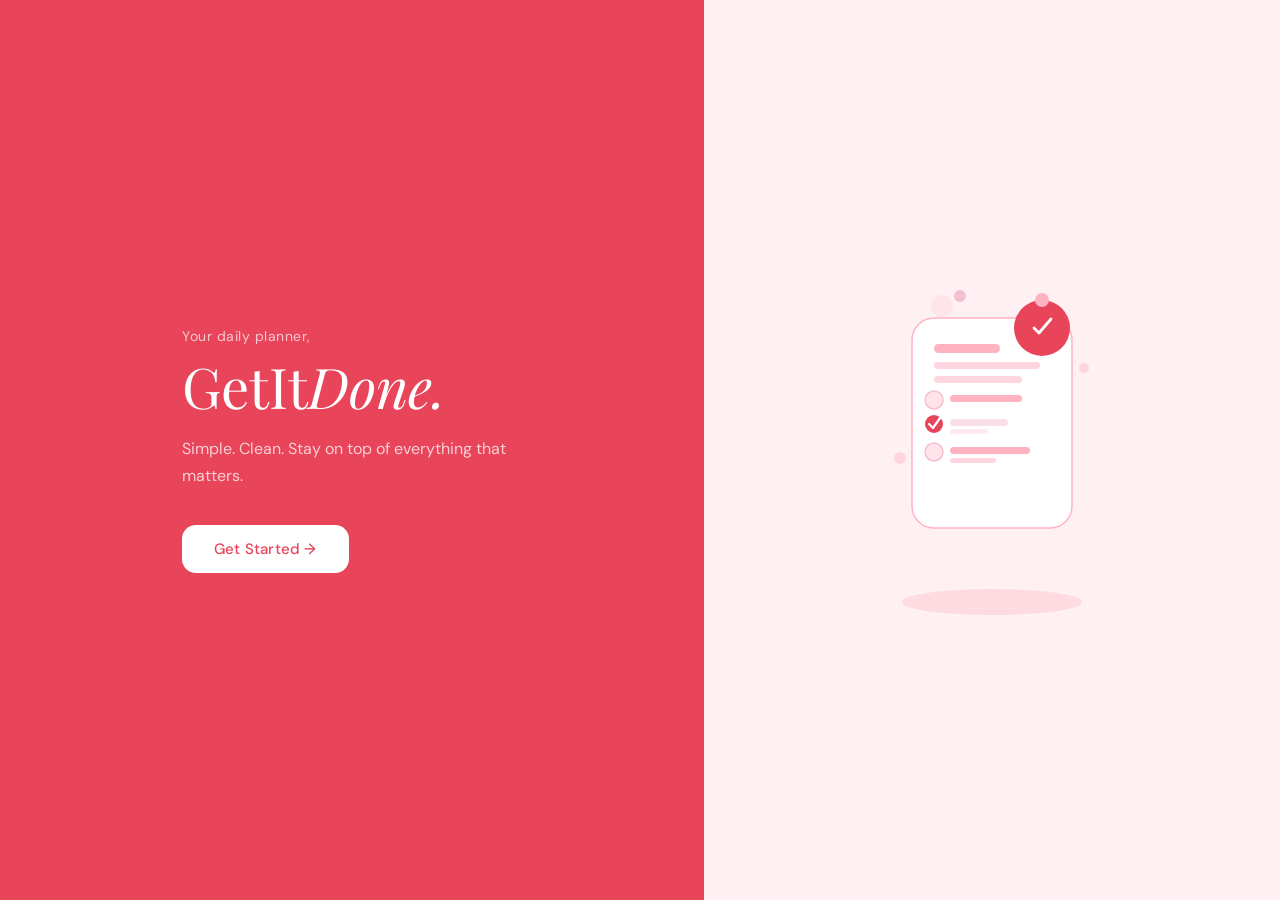
<file: index.html>
<!DOCTYPE html>
<html lang="en">
<head>
  <meta charset="UTF-8" />
  <meta name="viewport" content="width=device-width, initial-scale=1.0"/>
  <title>GetItDone</title>
  <link rel="preconnect" href="https://fonts.googleapis.com">
  <link href="https://fonts.googleapis.com/css2?family=DM+Sans:wght@300;400;500&family=Playfair+Display:ital,wght@0,400;1,400&display=swap" rel="stylesheet">
  <link rel="stylesheet" href="style.css" />
</head>
<body>

  <!-- ── SPLASH ── -->
  <div id="splash-screen">
    <div class="splash-left">
      <div class="splash-text">
        <p class="splash-label">Your daily planner,</p>
        <h1 class="splash-title">GetIt<em>Done.</em></h1>
        <p class="splash-desc">Simple. Clean. Stay on top of everything that matters.</p>
        <button class="btn-primary" onclick="goHome()">Get Started →</button>
      </div>
    </div>
    <div class="splash-right">
      <div class="splash-illo">
        <svg width="300" height="340" viewBox="0 0 300 340" fill="none" xmlns="http://www.w3.org/2000/svg">
          <ellipse cx="150" cy="324" rx="90" ry="13" fill="rgba(232,68,90,0.12)"/>
          <rect x="70" y="40" width="160" height="210" rx="22" fill="#fff" opacity=".97"/>
          <rect x="70" y="40" width="160" height="210" rx="22" fill="none" stroke="#FFB3C1" stroke-width="1.5"/>
          <rect x="92" y="66" width="66" height="9" rx="4.5" fill="#FFB3C1"/>
          <rect x="92" y="84" width="106" height="7" rx="3.5" fill="#FFD6DF"/>
          <rect x="92" y="98" width="88" height="7" rx="3.5" fill="#FFD6DF"/>
          <circle cx="92" cy="122" r="9" fill="#FFE4EA" stroke="#F4C0D1" stroke-width="1.5"/>
          <rect x="108" y="117" width="72" height="7" rx="3.5" fill="#FFB3C1"/>
          <circle cx="92" cy="146" r="9" fill="#E8445A"/>
          <path d="M87 146 L91 150 L98 140" stroke="#fff" stroke-width="2.2" stroke-linecap="round" stroke-linejoin="round"/>
          <rect x="108" y="141" width="58" height="7" rx="3.5" fill="#F4C0D1" opacity=".5"/>
          <rect x="108" y="151" width="38" height="5" rx="2.5" fill="#FFD6DF" opacity=".5"/>
          <circle cx="92" cy="174" r="9" fill="#FFE4EA" stroke="#F4C0D1" stroke-width="1.5"/>
          <rect x="108" y="169" width="80" height="7" rx="3.5" fill="#FFB3C1"/>
          <rect x="108" y="180" width="46" height="5" rx="2.5" fill="#FFD6DF"/>
          <circle cx="200" cy="50" r="28" fill="#E8445A"/>
          <path d="M192 50 L197 55 L209 41" stroke="#fff" stroke-width="2.8" stroke-linecap="round" stroke-linejoin="round"/>
          <circle cx="100" cy="28" r="11" fill="#FFE4EA"/>
          <circle cx="200" cy="22" r="7" fill="#FFB3C1"/>
          <circle cx="118" cy="18" r="6" fill="#F4C0D1"/>
          <circle cx="242" cy="90" r="5" fill="#FFD6DF"/>
          <circle cx="58" cy="180" r="6" fill="#FFD6DF"/>
        </svg>
      </div>
    </div>
  </div>

  <!-- ── HOME ── -->
  <div id="home-screen" class="hidden">

    <div class="home-sidebar">
      <div class="sidebar-top">
        <button class="back-btn" onclick="goSplash()" aria-label="back to home">← Back</button>
        <div class="sidebar-brand">GetIt<em>Done.</em></div>
        <p class="sidebar-greeting" id="greeting-text">Good morning</p>
      </div>

      <div class="stats-col">
        <div class="stat-card">
          <div class="stat-num" id="stat-total">0</div>
          <div class="stat-lbl">Total tasks</div>
        </div>
        <div class="stat-card">
          <div class="stat-num" id="stat-done">0</div>
          <div class="stat-lbl">Completed</div>
        </div>
        <div class="stat-card accent">
          <div class="stat-num" id="stat-left">0</div>
          <div class="stat-lbl">Remaining</div>
        </div>
      </div>

      <div class="sidebar-bottom">
        <button class="theme-btn" id="theme-btn" onclick="toggleMode()">🌙 Dark mode</button>
        <p class="made-with">made with ❤️</p>
      </div>
    </div>

    <div class="home-main">
      <div class="main-header">
        <div class="filter-row">
          <button class="f-btn on" data-filter="all">All</button>
          <button class="f-btn" data-filter="active">Active</button>
          <button class="f-btn" data-filter="completed">Done</button>
        </div>
        <div class="add-row">
          <input type="text" id="task-input" class="add-input" placeholder="Add a new task and press Enter…" />
          <button id="add-btn" class="add-btn-pill" aria-label="add task">+ Add</button>
        </div>
      </div>

      <ul id="task-list"></ul>
      <p id="empty-msg" class="empty-state">Nothing here yet — add your first task above ✨</p>
    </div>

  </div>

  <script src="script.js"></script>
</body>
</html>
</file>
<file: style.css>
/* ── Reset ────────────────────────────────────────────── */
*, *::before, *::after { box-sizing: border-box; margin: 0; padding: 0; }

:root {
  --rose:       #E8445A;
  --rose-deep:  #C42B47;
  --rose-soft:  #FFE4EA;
  --rose-pale:  #FFF0F3;
  --rose-mid:   #F4C0D1;
  --rose-light: #FFD6DF;
  --text-dark:  #1a0e11;
  --text-mid:   #7a4a55;
  --text-soft:  #D4537E;
  --white:      #ffffff;
  --radius-sm:  8px;
  --radius-md:  14px;
  --radius-lg:  20px;
  --trans:      0.3s ease;
}

body {
  font-family: 'DM Sans', sans-serif;
  background: var(--rose-pale);
  min-height: 100vh;
  color: var(--text-dark);
  transition: background var(--trans), color var(--trans);
}

.hidden { display: none !important; }

/* ══════════════════════════════════════════════════════ */
/*  SPLASH — desktop two-column layout                   */
/* ══════════════════════════════════════════════════════ */
#splash-screen {
  display: flex;
  min-height: 100vh;
  animation: fadeUp 0.5s ease both;
}

.splash-left {
  flex: 1;
  background: var(--rose);
  display: flex;
  align-items: center;
  justify-content: center;
  padding: 60px 64px;
}

.splash-text { max-width: 420px; }

.splash-label {
  color: rgba(255,255,255,0.7);
  font-size: 14px;
  letter-spacing: 0.5px;
  margin-bottom: 10px;
}

.splash-title {
  font-family: 'Playfair Display', serif;
  color: #fff;
  font-size: 56px;
  font-weight: 400;
  line-height: 1.1;
  margin-bottom: 20px;
}

.splash-title em { font-style: italic; }

.splash-desc {
  color: rgba(255,255,255,0.75);
  font-size: 16px;
  line-height: 1.65;
  margin-bottom: 36px;
  max-width: 340px;
}

.btn-primary {
  display: inline-block;
  padding: 14px 32px;
  background: #fff;
  color: var(--rose);
  border: none;
  border-radius: var(--radius-md);
  font-size: 15px;
  font-weight: 500;
  font-family: inherit;
  cursor: pointer;
  transition: transform var(--trans), box-shadow var(--trans);
  letter-spacing: 0.2px;
}

.btn-primary:hover  { transform: translateY(-2px); box-shadow: 0 8px 24px rgba(232,68,90,0.25); }
.btn-primary:active { transform: translateY(0); }

.splash-right {
  flex: 1;
  background: var(--rose-pale);
  display: flex;
  align-items: center;
  justify-content: center;
}

/* ══════════════════════════════════════════════════════ */
/*  HOME — sidebar + main content                        */
/* ══════════════════════════════════════════════════════ */
#home-screen {
  display: flex;
  min-height: 100vh;
  animation: fadeUp 0.45s ease both;
}

/* ── Sidebar ── */
.home-sidebar {
  width: 280px;
  flex-shrink: 0;
  background: var(--rose);
  display: flex;
  flex-direction: column;
  padding: 36px 28px;
  position: sticky;
  top: 0;
  height: 100vh;
}

.sidebar-top { margin-bottom: 36px; }

.back-btn {
  background: rgba(255,255,255,0.15);
  border: none;
  color: rgba(255,255,255,0.85);
  font-size: 13px;
  font-family: inherit;
  padding: 6px 12px;
  border-radius: var(--radius-sm);
  cursor: pointer;
  transition: background var(--trans);
  margin-bottom: 24px;
  display: inline-block;
}

.back-btn:hover { background: rgba(255,255,255,0.25); }

.sidebar-brand {
  font-family: 'Playfair Display', serif;
  color: #fff;
  font-size: 28px;
  font-weight: 400;
  line-height: 1.2;
  margin-bottom: 8px;
}

.sidebar-brand em { font-style: italic; }

.sidebar-greeting {
  color: rgba(255,255,255,0.65);
  font-size: 13px;
}

/* Stat cards in sidebar */
.stats-col {
  display: flex;
  flex-direction: column;
  gap: 10px;
  flex: 1;
}

.stat-card {
  background: rgba(255,255,255,0.12);
  border-radius: var(--radius-md);
  padding: 16px 18px;
  transition: background var(--trans);
}

.stat-card:hover  { background: rgba(255,255,255,0.18); }
.stat-card.accent { background: rgba(255,255,255,0.22); }

.stat-num {
  color: #fff;
  font-size: 32px;
  font-weight: 500;
  line-height: 1;
  margin-bottom: 5px;
  transition: all 0.4s ease;
}

.stat-lbl {
  color: rgba(255,255,255,0.65);
  font-size: 12px;
  letter-spacing: 0.3px;
}

.sidebar-bottom {
  padding-top: 24px;
  border-top: 1px solid rgba(255,255,255,0.12);
}

.theme-btn {
  width: 100%;
  background: rgba(255,255,255,0.1);
  border: 1px solid rgba(255,255,255,0.2);
  color: rgba(255,255,255,0.85);
  font-size: 13px;
  font-family: inherit;
  padding: 9px 14px;
  border-radius: var(--radius-sm);
  cursor: pointer;
  transition: background var(--trans);
  text-align: left;
  margin-bottom: 16px;
}

.theme-btn:hover { background: rgba(255,255,255,0.2); }

.made-with {
  color: rgba(255,255,255,0.4);
  font-size: 12px;
  text-align: center;
}

/* ── Main content ── */
.home-main {
  flex: 1;
  display: flex;
  flex-direction: column;
  padding: 40px 48px;
  overflow-y: auto;
}

.main-header {
  margin-bottom: 28px;
}

/* Filter row */
.filter-row {
  display: flex;
  gap: 8px;
  margin-bottom: 16px;
}

.f-btn {
  padding: 8px 22px;
  border: 1.5px solid var(--rose-light);
  background: var(--white);
  border-radius: 30px;
  font-size: 13px;
  font-weight: 500;
  font-family: inherit;
  color: var(--text-soft);
  cursor: pointer;
  transition: all var(--trans);
}

.f-btn:hover { border-color: var(--rose); color: var(--rose); }

.f-btn.on {
  background: var(--rose);
  color: #fff;
  border-color: var(--rose);
}

/* Add row */
.add-row {
  display: flex;
  gap: 12px;
  align-items: center;
}

.add-input {
  flex: 1;
  padding: 13px 20px;
  border: 1.5px solid var(--rose-light);
  border-radius: var(--radius-md);
  font-size: 14px;
  font-family: inherit;
  outline: none;
  color: var(--text-dark);
  background: var(--white);
  transition: border-color var(--trans), box-shadow var(--trans);
}

.add-input::placeholder { color: var(--rose-mid); }

.add-input:focus {
  border-color: var(--rose);
  box-shadow: 0 0 0 3px rgba(232,68,90,0.08);
}

/* Step 6: shake */
.add-input.shake {
  border-color: var(--rose);
  animation: shake 0.38s ease;
}

@keyframes shake {
  0%,100% { transform: translateX(0); }
  20%      { transform: translateX(-7px); }
  40%      { transform: translateX(7px); }
  60%      { transform: translateX(-4px); }
  80%      { transform: translateX(4px); }
}

.add-btn-pill {
  padding: 13px 28px;
  background: var(--rose);
  color: #fff;
  border: none;
  border-radius: var(--radius-md);
  font-size: 14px;
  font-weight: 500;
  font-family: inherit;
  cursor: pointer;
  white-space: nowrap;
  transition: background var(--trans), transform var(--trans);
}

.add-btn-pill:hover  { background: var(--rose-deep); }
.add-btn-pill:active { transform: scale(0.97); }

/* ── Task list ── */
ul { list-style: none; }

li {
  background: var(--white);
  border: 1px solid var(--rose-light);
  border-radius: var(--radius-md);
  padding: 16px 20px;
  margin-bottom: 10px;
  display: flex;
  align-items: center;
  gap: 14px;
  transition: border-color var(--trans), opacity var(--trans), transform var(--trans);
  animation: slideIn 0.3s ease both;
}

li:hover { border-color: var(--rose-mid); }

@keyframes slideIn {
  from { opacity: 0; transform: translateY(10px); }
  to   { opacity: 1; transform: translateY(0); }
}

li.completed { opacity: 0.6; }

/* Checkbox */
.check-circle {
  width: 26px;
  height: 26px;
  border-radius: 50%;
  border: 2px solid var(--rose-mid);
  display: flex;
  align-items: center;
  justify-content: center;
  flex-shrink: 0;
  cursor: pointer;
  font-size: 13px;
  color: transparent;
  transition: all var(--trans);
}

.check-circle:hover { border-color: var(--rose); }

.check-circle.checked {
  background: var(--rose);
  border-color: var(--rose);
  color: #fff;
}

.task-info { flex: 1; overflow: hidden; }

.task-text {
  font-size: 15px;
  color: var(--text-dark);
  transition: color var(--trans);
  display: block;
}

li.completed .task-text {
  text-decoration: line-through;
  color: #ccc;
}

.task-tag {
  font-size: 11px;
  color: var(--text-soft);
  margin-top: 3px;
}

li.completed .task-tag { color: #ddd; }

/* Step 4: Inline edit */
.task-text[contenteditable="true"] {
  outline: none;
  border-bottom: 1.5px dashed var(--rose);
  padding-bottom: 1px;
  cursor: text;
  background: #FFF7F9;
  border-radius: 3px;
  padding: 1px 5px;
}

/* Delete */
.del-btn {
  background: none;
  border: none;
  font-size: 15px;
  cursor: pointer;
  color: var(--rose-mid);
  padding: 5px;
  transition: color var(--trans), transform var(--trans);
  flex-shrink: 0;
  line-height: 1;
  opacity: 0;
}

li:hover .del-btn { opacity: 1; }

.del-btn:hover {
  color: var(--rose);
  transform: scale(1.2);
}

/* Empty state */
.empty-state {
  display: none;
  text-align: center;
  color: var(--rose-mid);
  font-size: 15px;
  padding: 60px 20px;
  line-height: 1.8;
}

/* ── Animations ── */
@keyframes fadeUp {
  from { opacity: 0; transform: translateY(16px); }
  to   { opacity: 1; transform: translateY(0); }
}

/* ══════════════════════════════════════════════════════ */
/*  DARK MODE                                            */
/* ══════════════════════════════════════════════════════ */
body.dark {
  background: #180b0e;
  color: #f0d0d8;
}

body.dark .splash-right  { background: #180b0e; }
body.dark .home-main     { background: #180b0e; }
body.dark .btn-primary   { background: #fff; color: var(--rose); }

body.dark li {
  background: #2b1520;
  border-color: #3d1e28;
}

body.dark li:hover { border-color: #6b2f42; }

body.dark .task-text    { color: #f0d0d8; }
body.dark .add-input    { background: #2b1520; border-color: #3d1e28; color: #f0d0d8; }
body.dark .add-input::placeholder { color: #4a2030; }
body.dark .add-input:focus { border-color: var(--rose); box-shadow: 0 0 0 3px rgba(232,68,90,0.12); }
body.dark .f-btn        { background: #2b1520; border-color: #3d1e28; color: #F4C0D1; }
body.dark .f-btn.on     { background: var(--rose); border-color: var(--rose); color: #fff; }
body.dark .f-btn:hover  { border-color: var(--rose); color: var(--rose); }
body.dark .empty-state  { color: #4a2030; }
body.dark .task-text[contenteditable="true"] { background: #3d1e28; }

/* ══════════════════════════════════════════════════════ */
/*  RESPONSIVE — mobile                                  */
/* ══════════════════════════════════════════════════════ */
@media (max-width: 768px) {
  #splash-screen { flex-direction: column; }

  .splash-left  { padding: 48px 28px 32px; }
  .splash-title { font-size: 38px; }
  .splash-right { display: none; }

  #home-screen  { flex-direction: column; }

  .home-sidebar {
    width: 100%;
    height: auto;
    position: static;
    padding: 24px 20px 20px;
    flex-direction: row;
    flex-wrap: wrap;
    gap: 12px;
    align-items: center;
  }

  .sidebar-top    { flex: 1; min-width: 160px; margin-bottom: 0; }
  .stats-col      { flex-direction: row; flex: 100%; }
  .stat-card      { flex: 1; padding: 10px 12px; }
  .stat-num       { font-size: 22px; }
  .sidebar-bottom { flex: 100%; padding-top: 12px; border-top: 1px solid rgba(255,255,255,0.12); display: flex; align-items: center; gap: 12px; }
  .theme-btn      { width: auto; margin-bottom: 0; }
  .made-with      { margin-left: auto; }

  .home-main { padding: 20px 16px; }
  .add-row   { flex-direction: column; }
  .add-btn-pill { width: 100%; }
}
</file>
<file: todo-dom.css>
/* ── Reset ────────────────────────────────────────────── */
*, *::before, *::after { box-sizing: border-box; margin: 0; padding: 0; }

:root {
  --rose:       #E8445A;
  --rose-deep:  #C42B47;
  --rose-soft:  #FFE4EA;
  --rose-pale:  #FFF0F3;
  --rose-mid:   #F4C0D1;
  --rose-light: #FFD6DF;
  --text-dark:  #1a0e11;
  --text-mid:   #7a4a55;
  --text-soft:  #D4537E;
  --white:      #ffffff;
  --radius-sm:  8px;
  --radius-md:  14px;
  --radius-lg:  20px;
  --trans:      0.3s ease;
}

body {
  font-family: 'DM Sans', sans-serif;
  background: var(--rose-pale);
  min-height: 100vh;
  color: var(--text-dark);
  transition: background var(--trans), color var(--trans);
}

.hidden { display: none !important; }

/* ══════════════════════════════════════════════════════ */
/*  SPLASH — desktop two-column layout                   */
/* ══════════════════════════════════════════════════════ */
#splash-screen {
  display: flex;
  min-height: 100vh;
  animation: fadeUp 0.5s ease both;
}

.splash-left {
  flex: 1;
  background: var(--rose);
  display: flex;
  align-items: center;
  justify-content: center;
  padding: 60px 64px;
}

.splash-text { max-width: 420px; }

.splash-label {
  color: rgba(255,255,255,0.7);
  font-size: 14px;
  letter-spacing: 0.5px;
  margin-bottom: 10px;
}

.splash-title {
  font-family: 'Playfair Display', serif;
  color: #fff;
  font-size: 56px;
  font-weight: 400;
  line-height: 1.1;
  margin-bottom: 20px;
}

.splash-title em { font-style: italic; }

.splash-desc {
  color: rgba(255,255,255,0.75);
  font-size: 16px;
  line-height: 1.65;
  margin-bottom: 36px;
  max-width: 340px;
}

.btn-primary {
  display: inline-block;
  padding: 14px 32px;
  background: #fff;
  color: var(--rose);
  border: none;
  border-radius: var(--radius-md);
  font-size: 15px;
  font-weight: 500;
  font-family: inherit;
  cursor: pointer;
  transition: transform var(--trans), box-shadow var(--trans);
  letter-spacing: 0.2px;
}

.btn-primary:hover  { transform: translateY(-2px); box-shadow: 0 8px 24px rgba(232,68,90,0.25); }
.btn-primary:active { transform: translateY(0); }

.splash-right {
  flex: 1;
  background: var(--rose-pale);
  display: flex;
  align-items: center;
  justify-content: center;
}

/* ══════════════════════════════════════════════════════ */
/*  HOME — sidebar + main content                        */
/* ══════════════════════════════════════════════════════ */
#home-screen {
  display: flex;
  min-height: 100vh;
  animation: fadeUp 0.45s ease both;
}

/* ── Sidebar ── */
.home-sidebar {
  width: 280px;
  flex-shrink: 0;
  background: var(--rose);
  display: flex;
  flex-direction: column;
  padding: 36px 28px;
  position: sticky;
  top: 0;
  height: 100vh;
}

.sidebar-top { margin-bottom: 36px; }

.back-btn {
  background: rgba(255,255,255,0.15);
  border: none;
  color: rgba(255,255,255,0.85);
  font-size: 13px;
  font-family: inherit;
  padding: 6px 12px;
  border-radius: var(--radius-sm);
  cursor: pointer;
  transition: background var(--trans);
  margin-bottom: 24px;
  display: inline-block;
}

.back-btn:hover { background: rgba(255,255,255,0.25); }

.sidebar-brand {
  font-family: 'Playfair Display', serif;
  color: #fff;
  font-size: 28px;
  font-weight: 400;
  line-height: 1.2;
  margin-bottom: 8px;
}

.sidebar-brand em { font-style: italic; }

.sidebar-greeting {
  color: rgba(255,255,255,0.65);
  font-size: 13px;
}

/* Stat cards in sidebar */
.stats-col {
  display: flex;
  flex-direction: column;
  gap: 10px;
  flex: 1;
}

.stat-card {
  background: rgba(255,255,255,0.12);
  border-radius: var(--radius-md);
  padding: 16px 18px;
  transition: background var(--trans);
}

.stat-card:hover  { background: rgba(255,255,255,0.18); }
.stat-card.accent { background: rgba(255,255,255,0.22); }

.stat-num {
  color: #fff;
  font-size: 32px;
  font-weight: 500;
  line-height: 1;
  margin-bottom: 5px;
  transition: all 0.4s ease;
}

.stat-lbl {
  color: rgba(255,255,255,0.65);
  font-size: 12px;
  letter-spacing: 0.3px;
}

.sidebar-bottom {
  padding-top: 24px;
  border-top: 1px solid rgba(255,255,255,0.12);
}

.theme-btn {
  width: 100%;
  background: rgba(255,255,255,0.1);
  border: 1px solid rgba(255,255,255,0.2);
  color: rgba(255,255,255,0.85);
  font-size: 13px;
  font-family: inherit;
  padding: 9px 14px;
  border-radius: var(--radius-sm);
  cursor: pointer;
  transition: background var(--trans);
  text-align: left;
  margin-bottom: 16px;
}

.theme-btn:hover { background: rgba(255,255,255,0.2); }

.made-with {
  color: rgba(255,255,255,0.4);
  font-size: 12px;
  text-align: center;
}

/* ── Main content ── */
.home-main {
  flex: 1;
  display: flex;
  flex-direction: column;
  padding: 40px 48px;
  overflow-y: auto;
}

.main-header {
  margin-bottom: 28px;
}

/* Filter row */
.filter-row {
  display: flex;
  gap: 8px;
  margin-bottom: 16px;
}

.f-btn {
  padding: 8px 22px;
  border: 1.5px solid var(--rose-light);
  background: var(--white);
  border-radius: 30px;
  font-size: 13px;
  font-weight: 500;
  font-family: inherit;
  color: var(--text-soft);
  cursor: pointer;
  transition: all var(--trans);
}

.f-btn:hover { border-color: var(--rose); color: var(--rose); }

.f-btn.on {
  background: var(--rose);
  color: #fff;
  border-color: var(--rose);
}

/* Add row */
.add-row {
  display: flex;
  gap: 12px;
  align-items: center;
}

.add-input {
  flex: 1;
  padding: 13px 20px;
  border: 1.5px solid var(--rose-light);
  border-radius: var(--radius-md);
  font-size: 14px;
  font-family: inherit;
  outline: none;
  color: var(--text-dark);
  background: var(--white);
  transition: border-color var(--trans), box-shadow var(--trans);
}

.add-input::placeholder { color: var(--rose-mid); }

.add-input:focus {
  border-color: var(--rose);
  box-shadow: 0 0 0 3px rgba(232,68,90,0.08);
}

/* Step 6: shake */
.add-input.shake {
  border-color: var(--rose);
  animation: shake 0.38s ease;
}

@keyframes shake {
  0%,100% { transform: translateX(0); }
  20%      { transform: translateX(-7px); }
  40%      { transform: translateX(7px); }
  60%      { transform: translateX(-4px); }
  80%      { transform: translateX(4px); }
}

.add-btn-pill {
  padding: 13px 28px;
  background: var(--rose);
  color: #fff;
  border: none;
  border-radius: var(--radius-md);
  font-size: 14px;
  font-weight: 500;
  font-family: inherit;
  cursor: pointer;
  white-space: nowrap;
  transition: background var(--trans), transform var(--trans);
}

.add-btn-pill:hover  { background: var(--rose-deep); }
.add-btn-pill:active { transform: scale(0.97); }

/* ── Task list ── */
ul { list-style: none; }

li {
  background: var(--white);
  border: 1px solid var(--rose-light);
  border-radius: var(--radius-md);
  padding: 16px 20px;
  margin-bottom: 10px;
  display: flex;
  align-items: center;
  gap: 14px;
  transition: border-color var(--trans), opacity var(--trans), transform var(--trans);
  animation: slideIn 0.3s ease both;
}

li:hover { border-color: var(--rose-mid); }

@keyframes slideIn {
  from { opacity: 0; transform: translateY(10px); }
  to   { opacity: 1; transform: translateY(0); }
}

li.completed { opacity: 0.6; }

/* Checkbox */
.check-circle {
  width: 26px;
  height: 26px;
  border-radius: 50%;
  border: 2px solid var(--rose-mid);
  display: flex;
  align-items: center;
  justify-content: center;
  flex-shrink: 0;
  cursor: pointer;
  font-size: 13px;
  color: transparent;
  transition: all var(--trans);
}

.check-circle:hover { border-color: var(--rose); }

.check-circle.checked {
  background: var(--rose);
  border-color: var(--rose);
  color: #fff;
}

.task-info { flex: 1; overflow: hidden; }

.task-text {
  font-size: 15px;
  color: var(--text-dark);
  transition: color var(--trans);
  display: block;
}

li.completed .task-text {
  text-decoration: line-through;
  color: #ccc;
}

.task-tag {
  font-size: 11px;
  color: var(--text-soft);
  margin-top: 3px;
}

li.completed .task-tag { color: #ddd; }

/* Step 4: Inline edit */
.task-text[contenteditable="true"] {
  outline: none;
  border-bottom: 1.5px dashed var(--rose);
  padding-bottom: 1px;
  cursor: text;
  background: #FFF7F9;
  border-radius: 3px;
  padding: 1px 5px;
}

/* Delete */
.del-btn {
  background: none;
  border: none;
  font-size: 15px;
  cursor: pointer;
  color: var(--rose-mid);
  padding: 5px;
  transition: color var(--trans), transform var(--trans);
  flex-shrink: 0;
  line-height: 1;
  opacity: 0;
}

li:hover .del-btn { opacity: 1; }

.del-btn:hover {
  color: var(--rose);
  transform: scale(1.2);
}

/* Empty state */
.empty-state {
  display: none;
  text-align: center;
  color: var(--rose-mid);
  font-size: 15px;
  padding: 60px 20px;
  line-height: 1.8;
}

/* ── Animations ── */
@keyframes fadeUp {
  from { opacity: 0; transform: translateY(16px); }
  to   { opacity: 1; transform: translateY(0); }
}

/* ══════════════════════════════════════════════════════ */
/*  DARK MODE                                            */
/* ══════════════════════════════════════════════════════ */
body.dark {
  background: #180b0e;
  color: #f0d0d8;
}

body.dark .splash-right  { background: #180b0e; }
body.dark .home-main     { background: #180b0e; }
body.dark .btn-primary   { background: #fff; color: var(--rose); }

body.dark li {
  background: #2b1520;
  border-color: #3d1e28;
}

body.dark li:hover { border-color: #6b2f42; }

body.dark .task-text    { color: #f0d0d8; }
body.dark .add-input    { background: #2b1520; border-color: #3d1e28; color: #f0d0d8; }
body.dark .add-input::placeholder { color: #4a2030; }
body.dark .add-input:focus { border-color: var(--rose); box-shadow: 0 0 0 3px rgba(232,68,90,0.12); }
body.dark .f-btn        { background: #2b1520; border-color: #3d1e28; color: #F4C0D1; }
body.dark .f-btn.on     { background: var(--rose); border-color: var(--rose); color: #fff; }
body.dark .f-btn:hover  { border-color: var(--rose); color: var(--rose); }
body.dark .empty-state  { color: #4a2030; }
body.dark .task-text[contenteditable="true"] { background: #3d1e28; }

/* ══════════════════════════════════════════════════════ */
/*  RESPONSIVE — mobile                                  */
/* ══════════════════════════════════════════════════════ */
@media (max-width: 768px) {
  #splash-screen { flex-direction: column; }

  .splash-left  { padding: 48px 28px 32px; }
  .splash-title { font-size: 38px; }
  .splash-right { display: none; }

  #home-screen  { flex-direction: column; }

  .home-sidebar {
    width: 100%;
    height: auto;
    position: static;
    padding: 24px 20px 20px;
    flex-direction: row;
    flex-wrap: wrap;
    gap: 12px;
    align-items: center;
  }

  .sidebar-top    { flex: 1; min-width: 160px; margin-bottom: 0; }
  .stats-col      { flex-direction: row; flex: 100%; }
  .stat-card      { flex: 1; padding: 10px 12px; }
  .stat-num       { font-size: 22px; }
  .sidebar-bottom { flex: 100%; padding-top: 12px; border-top: 1px solid rgba(255,255,255,0.12); display: flex; align-items: center; gap: 12px; }
  .theme-btn      { width: auto; margin-bottom: 0; }
  .made-with      { margin-left: auto; }

  .home-main { padding: 20px 16px; }
  .add-row   { flex-direction: column; }
  .add-btn-pill { width: 100%; }
}
</file>
